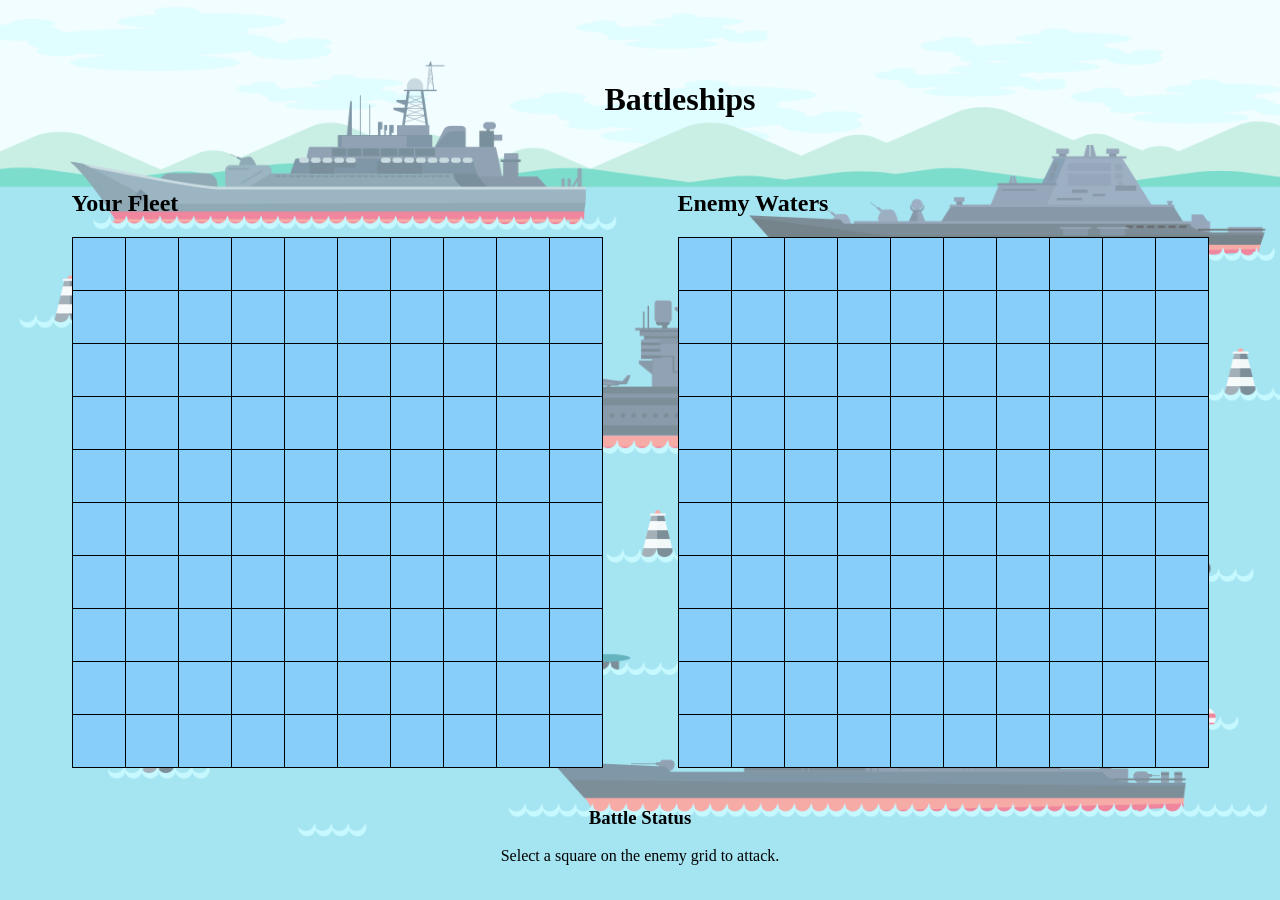
<file: battle.html>
<!DOCTYPE html>
<html lang="en">
<head>
    <meta charset="UTF-8">
    <meta name="viewport" content="width=device-width, initial-scale=1.0">
    <title>Battle | Battleships</title>

    <link rel="stylesheet" href="assets/css/style.css">
</head>

<body class="battle-page">

    <header>
         <h1>Battleships</h1>
    </header>

    <main>

         

        <section id="battle-container">

            <div class="board-container">

                <h2>Your Fleet</h2>

                <table id="player-board">
                    <tbody>

                        <tr>
                            <td data-row="0" data-col="0"></td>
                            <td data-row="0" data-col="1"></td>
                            <td data-row="0" data-col="2"></td>
                            <td data-row="0" data-col="3"></td>
                            <td data-row="0" data-col="4"></td>
                            <td data-row="0" data-col="5"></td>
                            <td data-row="0" data-col="6"></td>
                            <td data-row="0" data-col="7"></td>
                            <td data-row="0" data-col="8"></td>
                            <td data-row="0" data-col="9"></td>
                        </tr>

                         
                        <tr>
                            <td data-row="1" data-col="0"></td>
                            <td data-row="1" data-col="1"></td>
                            <td data-row="1" data-col="2"></td>
                            <td data-row="1" data-col="3"></td>
                            <td data-row="1" data-col="4"></td>
                            <td data-row="1" data-col="5"></td>
                            <td data-row="1" data-col="6"></td>
                            <td data-row="1" data-col="7"></td>
                            <td data-row="1" data-col="8"></td>
                            <td data-row="1" data-col="9"></td>
                        </tr>

                        <tr>
                            <td data-row="2" data-col="0"></td>
                            <td data-row="2" data-col="1"></td>
                            <td data-row="2" data-col="2"></td>
                            <td data-row="2" data-col="3"></td>
                            <td data-row="2" data-col="4"></td>
                            <td data-row="2" data-col="5"></td>
                            <td data-row="2" data-col="6"></td>
                            <td data-row="2" data-col="7"></td>
                            <td data-row="2" data-col="8"></td>
                            <td data-row="2" data-col="9"></td>
                        </tr>

                        <tr>
                            <td data-row="3" data-col="0"></td>
                            <td data-row="3" data-col="1"></td>
                            <td data-row="3" data-col="2"></td>
                            <td data-row="3" data-col="3"></td>
                            <td data-row="3" data-col="4"></td>
                            <td data-row="3" data-col="5"></td>
                            <td data-row="3" data-col="6"></td>
                            <td data-row="3" data-col="7"></td>
                            <td data-row="3" data-col="8"></td>
                            <td data-row="3" data-col="9"></td>
                        </tr>

                   
                        <tr>
                            <td data-row="4" data-col="0"></td>
                            <td data-row="4" data-col="1"></td>
                            <td data-row="4" data-col="2"></td>
                            <td data-row="4" data-col="3"></td>
                            <td data-row="4" data-col="4"></td>
                            <td data-row="4" data-col="5"></td>
                            <td data-row="4" data-col="6"></td>
                            <td data-row="4" data-col="7"></td>
                            <td data-row="4" data-col="8"></td>
                            <td data-row="4" data-col="9"></td>
                        </tr>

                        
                        <tr>
                            <td data-row="5" data-col="0"></td>
                            <td data-row="5" data-col="1"></td>
                            <td data-row="5" data-col="2"></td>
                            <td data-row="5" data-col="3"></td>
                            <td data-row="5" data-col="4"></td>
                            <td data-row="5" data-col="5"></td>
                            <td data-row="5" data-col="6"></td>
                            <td data-row="5" data-col="7"></td>
                            <td data-row="5" data-col="8"></td>
                            <td data-row="5" data-col="9"></td>
                        </tr>

                       
                        <tr>
                            <td data-row="6" data-col="0"></td>
                            <td data-row="6" data-col="1"></td>
                            <td data-row="6" data-col="2"></td>
                            <td data-row="6" data-col="3"></td>
                            <td data-row="6" data-col="4"></td>
                            <td data-row="6" data-col="5"></td>
                            <td data-row="6" data-col="6"></td>
                            <td data-row="6" data-col="7"></td>
                            <td data-row="6" data-col="8"></td>
                            <td data-row="6" data-col="9"></td>
                        </tr>

                     
                        <tr>
                            <td data-row="7" data-col="0"></td>
                            <td data-row="7" data-col="1"></td>
                            <td data-row="7" data-col="2"></td>
                            <td data-row="7" data-col="3"></td>
                            <td data-row="7" data-col="4"></td>
                            <td data-row="7" data-col="5"></td>
                            <td data-row="7" data-col="6"></td>
                            <td data-row="7" data-col="7"></td>
                            <td data-row="7" data-col="8"></td>
                            <td data-row="7" data-col="9"></td>
                        </tr>

                        <tr>
                            <td data-row="8" data-col="0"></td>
                            <td data-row="8" data-col="1"></td>
                            <td data-row="8" data-col="2"></td>
                            <td data-row="8" data-col="3"></td>
                            <td data-row="8" data-col="4"></td>
                            <td data-row="8" data-col="5"></td>
                            <td data-row="8" data-col="6"></td>
                            <td data-row="8" data-col="7"></td>
                            <td data-row="8" data-col="8"></td>
                            <td data-row="8" data-col="9"></td>
                        </tr>

                       
                        <tr>
                            <td data-row="9" data-col="0"></td>
                            <td data-row="9" data-col="1"></td>
                            <td data-row="9" data-col="2"></td>
                            <td data-row="9" data-col="3"></td>
                            <td data-row="9" data-col="4"></td>
                            <td data-row="9" data-col="5"></td>
                            <td data-row="9" data-col="6"></td>
                            <td data-row="9" data-col="7"></td>
                            <td data-row="9" data-col="8"></td>
                            <td data-row="9" data-col="9"></td>
                        </tr>


                    </tbody>
                </table>

            </div>

            <div class="board-container">

                <h2>Enemy Waters</h2>

                <table id="enemy-board">
                    <tbody>

                        <tr>
                            <td data-row="0" data-col="0"></td>
                            <td data-row="0" data-col="1"></td>
                            <td data-row="0" data-col="2"></td>
                            <td data-row="0" data-col="3"></td>
                            <td data-row="0" data-col="4"></td>
                            <td data-row="0" data-col="5"></td>
                            <td data-row="0" data-col="6"></td>
                            <td data-row="0" data-col="7"></td>
                            <td data-row="0" data-col="8"></td>
                            <td data-row="0" data-col="9"></td>
                        </tr>

                        <tr>
                            <td data-row="1" data-col="0"></td>
                            <td data-row="1" data-col="1"></td>
                            <td data-row="1" data-col="2"></td>
                            <td data-row="1" data-col="3"></td>
                            <td data-row="1" data-col="4"></td>
                            <td data-row="1" data-col="5"></td>
                            <td data-row="1" data-col="6"></td>
                            <td data-row="1" data-col="7"></td>
                            <td data-row="1" data-col="8"></td>
                            <td data-row="1" data-col="9"></td>
                        </tr>

                          <tr>
                            <td data-row="2" data-col="0"></td>
                            <td data-row="2" data-col="1"></td>
                            <td data-row="2" data-col="2"></td>
                            <td data-row="2" data-col="3"></td>
                            <td data-row="2" data-col="4"></td>
                            <td data-row="2" data-col="5"></td>
                            <td data-row="2" data-col="6"></td>
                            <td data-row="2" data-col="7"></td>
                            <td data-row="2" data-col="8"></td>
                            <td data-row="2" data-col="9"></td>
                        </tr>

                        <tr>
                            <td data-row="3" data-col="0"></td>
                            <td data-row="3" data-col="1"></td>
                            <td data-row="3" data-col="2"></td>
                            <td data-row="3" data-col="3"></td>
                            <td data-row="3" data-col="4"></td>
                            <td data-row="3" data-col="5"></td>
                            <td data-row="3" data-col="6"></td>
                            <td data-row="3" data-col="7"></td>
                            <td data-row="3" data-col="8"></td>
                            <td data-row="3" data-col="9"></td>
                        </tr>

                   
                        <tr>
                            <td data-row="4" data-col="0"></td>
                            <td data-row="4" data-col="1"></td>
                            <td data-row="4" data-col="2"></td>
                            <td data-row="4" data-col="3"></td>
                            <td data-row="4" data-col="4"></td>
                            <td data-row="4" data-col="5"></td>
                            <td data-row="4" data-col="6"></td>
                            <td data-row="4" data-col="7"></td>
                            <td data-row="4" data-col="8"></td>
                            <td data-row="4" data-col="9"></td>
                        </tr>

                        
                        <tr>
                            <td data-row="5" data-col="0"></td>
                            <td data-row="5" data-col="1"></td>
                            <td data-row="5" data-col="2"></td>
                            <td data-row="5" data-col="3"></td>
                            <td data-row="5" data-col="4"></td>
                            <td data-row="5" data-col="5"></td>
                            <td data-row="5" data-col="6"></td>
                            <td data-row="5" data-col="7"></td>
                            <td data-row="5" data-col="8"></td>
                            <td data-row="5" data-col="9"></td>
                        </tr>

                       
                        <tr>
                            <td data-row="6" data-col="0"></td>
                            <td data-row="6" data-col="1"></td>
                            <td data-row="6" data-col="2"></td>
                            <td data-row="6" data-col="3"></td>
                            <td data-row="6" data-col="4"></td>
                            <td data-row="6" data-col="5"></td>
                            <td data-row="6" data-col="6"></td>
                            <td data-row="6" data-col="7"></td>
                            <td data-row="6" data-col="8"></td>
                            <td data-row="6" data-col="9"></td>
                        </tr>

                     
                        <tr>
                            <td data-row="7" data-col="0"></td>
                            <td data-row="7" data-col="1"></td>
                            <td data-row="7" data-col="2"></td>
                            <td data-row="7" data-col="3"></td>
                            <td data-row="7" data-col="4"></td>
                            <td data-row="7" data-col="5"></td>
                            <td data-row="7" data-col="6"></td>
                            <td data-row="7" data-col="7"></td>
                            <td data-row="7" data-col="8"></td>
                            <td data-row="7" data-col="9"></td>
                        </tr>

                       <tr>
                            <td data-row="8" data-col="0"></td>
                            <td data-row="8" data-col="1"></td>
                            <td data-row="8" data-col="2"></td>
                            <td data-row="8" data-col="3"></td>
                            <td data-row="8" data-col="4"></td>
                            <td data-row="8" data-col="5"></td>
                            <td data-row="8" data-col="6"></td>
                            <td data-row="8" data-col="7"></td>
                            <td data-row="8" data-col="8"></td>
                            <td data-row="8" data-col="9"></td>
                        </tr>

                       
                        <tr>
                            <td data-row="9" data-col="0"></td>
                            <td data-row="9" data-col="1"></td>
                            <td data-row="9" data-col="2"></td>
                            <td data-row="9" data-col="3"></td>
                            <td data-row="9" data-col="4"></td>
                            <td data-row="9" data-col="5"></td>
                            <td data-row="9" data-col="6"></td>
                            <td data-row="9" data-col="7"></td>
                            <td data-row="9" data-col="8"></td>
                            <td data-row="9" data-col="9"></td>
                        </tr>

                        

                    </tbody>
                </table>

            </div>

        </section>

        <section id="game-info">

            <h3>Battle Status</h3>

            <p id="status-message">
                Select a square on the enemy grid to attack.
            </p>

        </section>

    </main>

    <script src="assets/js/battle.js"></script>

</body>
</html>
</file>
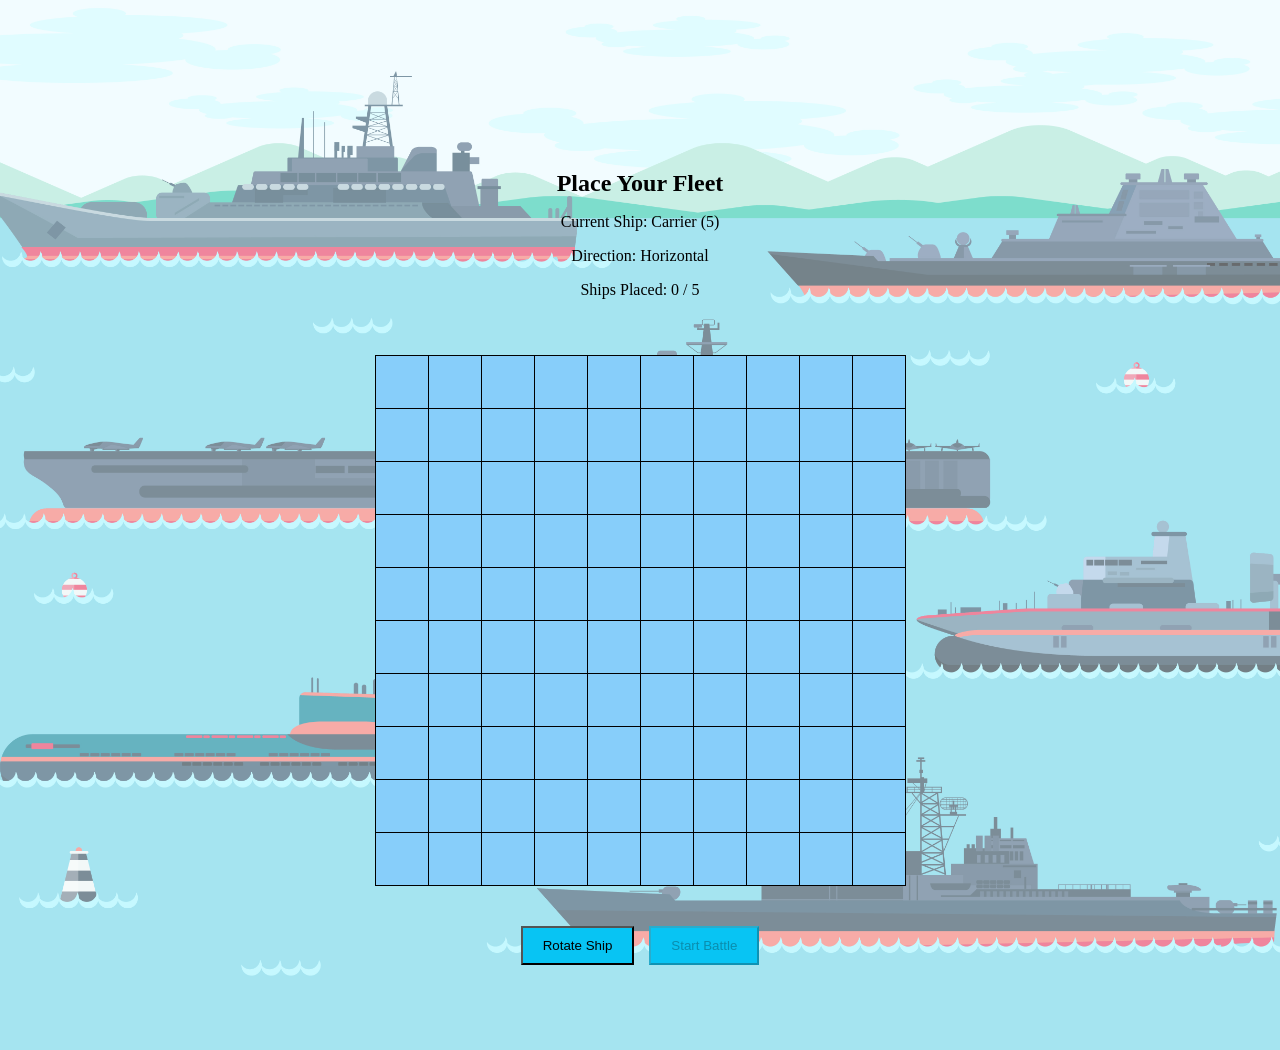
<file: placement.html>
<!DOCTYPE html>
<html lang="en">
<head>
    <meta charset="UTF-8">
    <meta name="viewport" content="width=device-width, initial-scale=1.0">
    <title>Place Your Fleet</title>
    <link rel="stylesheet" href="assets/css/style.css">
</head>

<body class="placement-page">

    <header>
    </header>

    <main>

        <section id="placement-container">

            <div class="placement-info">
                <h2>Place Your Fleet</h2>

                <p>
                    Current Ship:
                    <span id="current-ship">Carrier (5)</span>
                </p>

                <p>
                    Direction:
                    <span id="direction">Horizontal</span>
                </p>

                <p>
                    Ships Placed:
                    <span id="ship-count">0 / 5</span>
                </p>
            </div>

            <div class="board-container">

                <table id="player-board">

                    <tbody>

                        <!-- Row 1 -->
                        <tr>
                            <td data-row="0" data-col="0"></td>
                            <td data-row="0" data-col="1"></td>
                            <td data-row="0" data-col="2"></td>
                            <td data-row="0" data-col="3"></td>
                            <td data-row="0" data-col="4"></td>
                            <td data-row="0" data-col="5"></td>
                            <td data-row="0" data-col="6"></td>
                            <td data-row="0" data-col="7"></td>
                            <td data-row="0" data-col="8"></td>
                            <td data-row="0" data-col="9"></td>
                        </tr>

                        <!-- Row 2 -->
                        <tr>
                            <td data-row="1" data-col="0"></td>
                            <td data-row="1" data-col="1"></td>
                            <td data-row="1" data-col="2"></td>
                            <td data-row="1" data-col="3"></td>
                            <td data-row="1" data-col="4"></td>
                            <td data-row="1" data-col="5"></td>
                            <td data-row="1" data-col="6"></td>
                            <td data-row="1" data-col="7"></td>
                            <td data-row="1" data-col="8"></td>
                            <td data-row="1" data-col="9"></td>
                        </tr>

                        <!-- Row 3 -->
                        <tr>
                            <td data-row="2" data-col="0"></td>
                            <td data-row="2" data-col="1"></td>
                            <td data-row="2" data-col="2"></td>
                            <td data-row="2" data-col="3"></td>
                            <td data-row="2" data-col="4"></td>
                            <td data-row="2" data-col="5"></td>
                            <td data-row="2" data-col="6"></td>
                            <td data-row="2" data-col="7"></td>
                            <td data-row="2" data-col="8"></td>
                            <td data-row="2" data-col="9"></td>
                        </tr>

                        <!-- Row 4 -->
                        <tr>
                            <td data-row="3" data-col="0"></td>
                            <td data-row="3" data-col="1"></td>
                            <td data-row="3" data-col="2"></td>
                            <td data-row="3" data-col="3"></td>
                            <td data-row="3" data-col="4"></td>
                            <td data-row="3" data-col="5"></td>
                            <td data-row="3" data-col="6"></td>
                            <td data-row="3" data-col="7"></td>
                            <td data-row="3" data-col="8"></td>
                            <td data-row="3" data-col="9"></td>
                        </tr>

                        <!-- Row 5 -->
                        <tr>
                            <td data-row="4" data-col="0"></td>
                            <td data-row="4" data-col="1"></td>
                            <td data-row="4" data-col="2"></td>
                            <td data-row="4" data-col="3"></td>
                            <td data-row="4" data-col="4"></td>
                            <td data-row="4" data-col="5"></td>
                            <td data-row="4" data-col="6"></td>
                            <td data-row="4" data-col="7"></td>
                            <td data-row="4" data-col="8"></td>
                            <td data-row="4" data-col="9"></td>
                        </tr>

                        <!-- Row 6 -->
                        <tr>
                            <td data-row="5" data-col="0"></td>
                            <td data-row="5" data-col="1"></td>
                            <td data-row="5" data-col="2"></td>
                            <td data-row="5" data-col="3"></td>
                            <td data-row="5" data-col="4"></td>
                            <td data-row="5" data-col="5"></td>
                            <td data-row="5" data-col="6"></td>
                            <td data-row="5" data-col="7"></td>
                            <td data-row="5" data-col="8"></td>
                            <td data-row="5" data-col="9"></td>
                        </tr>

                        <!-- Row 7 -->
                        <tr>
                            <td data-row="6" data-col="0"></td>
                            <td data-row="6" data-col="1"></td>
                            <td data-row="6" data-col="2"></td>
                            <td data-row="6" data-col="3"></td>
                            <td data-row="6" data-col="4"></td>
                            <td data-row="6" data-col="5"></td>
                            <td data-row="6" data-col="6"></td>
                            <td data-row="6" data-col="7"></td>
                            <td data-row="6" data-col="8"></td>
                            <td data-row="6" data-col="9"></td>
                        </tr>

                        <!-- Row 8 -->
                        <tr>
                            <td data-row="7" data-col="0"></td>
                            <td data-row="7" data-col="1"></td>
                            <td data-row="7" data-col="2"></td>
                            <td data-row="7" data-col="3"></td>
                            <td data-row="7" data-col="4"></td>
                            <td data-row="7" data-col="5"></td>
                            <td data-row="7" data-col="6"></td>
                            <td data-row="7" data-col="7"></td>
                            <td data-row="7" data-col="8"></td>
                            <td data-row="7" data-col="9"></td>
                        </tr>

                        <!-- Row 9 -->
                        <tr>
                            <td data-row="8" data-col="0"></td>
                            <td data-row="8" data-col="1"></td>
                            <td data-row="8" data-col="2"></td>
                            <td data-row="8" data-col="3"></td>
                            <td data-row="8" data-col="4"></td>
                            <td data-row="8" data-col="5"></td>
                            <td data-row="8" data-col="6"></td>
                            <td data-row="8" data-col="7"></td>
                            <td data-row="8" data-col="8"></td>
                            <td data-row="8" data-col="9"></td>
                        </tr>

                        <!-- Row 10 -->
                        <tr>
                            <td data-row="9" data-col="0"></td>
                            <td data-row="9" data-col="1"></td>
                            <td data-row="9" data-col="2"></td>
                            <td data-row="9" data-col="3"></td>
                            <td data-row="9" data-col="4"></td>
                            <td data-row="9" data-col="5"></td>
                            <td data-row="9" data-col="6"></td>
                            <td data-row="9" data-col="7"></td>
                            <td data-row="9" data-col="8"></td>
                            <td data-row="9" data-col="9"></td>
                        </tr>

                    </tbody>

                </table>

            </div>

            <div class="placement-controls">

                <button id="rotate-btn">Rotate Ship</button>

               <button id="start-btn" disabled>Start Battle</button>
            </div>

        </section>

    </main>
<script src="assets/js/script.js"></script>
</body>
</html>
</file>
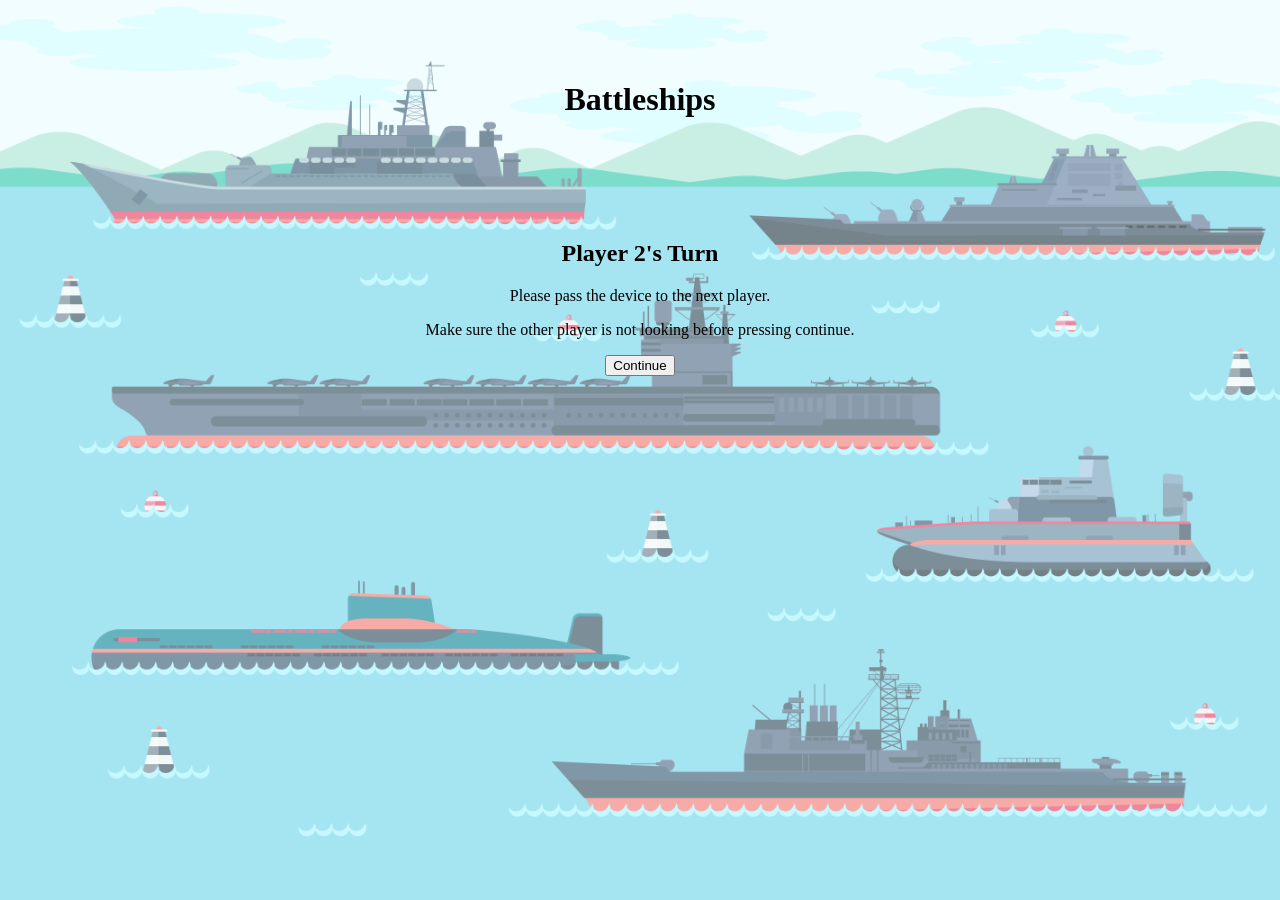
<file: swap.html>
<!DOCTYPE html>
<html lang="en">
<head>
    <meta charset="UTF-8">
    <meta name="viewport" content="width=device-width, initial-scale=1.0">
    <title>Swap Player</title>

    <link rel="stylesheet" href="assets/css/style.css">
</head>

<body class="home-page">

    <header>
        <h1>Battleships</h1>
    </header>

    <main id="main-menu">

        <div class="menu-content">

            <h2 id="swap-title"></h2>

            <p>
                Please pass the device to the next player.
            </p>

            <p>
                Make sure the other player is not looking before pressing continue.
            </p>

            <button id="continue-btn">
                Continue
            </button>

        </div>

    </main>

    <script src="assets/js/swap.js"></script>

</body>
</html>
</file>
<file: assets/css/style.css>
body {
  margin: 0;
  min-height: 100vh;
}

header {
  padding: 40px;
  text-align: center;
  position: absolute;
  width: 100%;
  top: 0;
}

#main-menu {
  padding-top: 20vh;
  height: 80vh;
  position: absolute;
}

.menu-content {
  text-align: center;
  padding: 40px;
}

.menu-buttons {
  display: flex;
  flex-direction: column;
  gap: 15px;

  margin-top: 20px;
}

footer{
  bottom: 0;
  position: absolute;
}

.home-page {
  display: flex;
  justify-content: center;
  align-items: center;

  background-image: url("../images/title_screen.jpg");
  background-size: cover;
  background-position: center;
  background-color: rgba(255, 255, 255, 0.4);
  background-blend-mode: lighten;
}

.placement-page {
    background-image: url("../images/title_screen.jpg");
    background-size: cover;
    background-position: center;
    background-color: rgba(255, 255, 255, 0.4);
    background-blend-mode: lighten;
}

#placement-container {
    padding-top: 150px;
    min-height: 100vh;

    display: flex;
    flex-direction: column;
    align-items: center;
}

.placement-info {
    text-align: center;
    margin-bottom: 20px;
}

.placement-info h2 {
    margin-bottom: 10px;
}

.board-container {
    margin: 20px 0;
}

#player-board, #enemy-board {
    border-collapse: collapse;
}

#player-board td, #enemy-board td {
    width: 50px;
    height: 50px;
    border: 1px solid black;
    background-color: lightskyblue;;
    cursor: pointer;
}

#player-board td:hover, #enemy-board td:hover {
    background-color: rgba(135, 206, 250, 0.9);
}

.placement-controls {
    display: flex;
    gap: 15px;
    margin-top: 20px;
}

.placement-controls button {
    padding: 10px 20px;
    cursor: pointer;
    background-color: #08c4f3; 
}

.menu-buttons button {
    padding: 10px 20px;
    cursor: pointer;
    background-color: #08c4f3; 
}

#player-board td.ship, #enemy-board td.ship {
    background-color: gray;
}
#player-board td.hit, #enemy-board td.hit {
    background-color: red;
}

#player-board td.miss, #enemy-board td.miss {
    background-color: white;
}

.battle-page {
    background-image: url("../images/title_screen.jpg");
    background-size: cover;
    background-position: center;
    background-color: rgba(255, 255, 255, 0.4);
    background-blend-mode: lighten; 
  
}

 header {
    text-align: center;
    margin: 20px 0;
}



#battle-container {
    padding-top: 150px;
    display: flex;
    justify-content: center;
    gap: 50px;
}

#game-info {
    text-align: center;
    margin-bottom: 20px;
}


@media screen and (max-width: 576px) {

    header h1 {
        font-size: 2rem;
    }

    .main-menu-content h2 {
        font-size: 1.8rem;
    }

    .main-menu-content p {
        font-size: 1rem;
        padding: 0 1rem;
    }

    .menu-buttons {
        width: 90%;
        margin: 0 auto;
    }

    .menu-buttons .btn {
        width: 100%;
        margin-bottom: 1rem;
    }

    #main-menu {
        padding: 2rem 1rem;
        text-align: center;
    }

    #placement-section {
        padding-top: 120px;
    }

    #player-board td {
        width: 28px;
        height: 28px;
    }

    .controls {
        flex-direction: column;
        width: 90%;
    }

    .controls button {
        width: 100%;
    }

    #battle-container {
    flex-direction: column;
    align-items: center;
    padding-top: 120px;
}

#player-board td,
#enemy-board td {
    width: 28px;
    height: 28px;
}

}




@media screen and (min-width: 577px) and (max-width: 1024px) {

    header h1 {
        font-size: 3rem;
    }

    .main-menu-content h2 {
        font-size: 2.5rem;
    }

    .menu-buttons {
        width: 70%;
        margin: 0 auto;
    }

    .menu-buttons .btn {
        width: 100%;
        margin-bottom: 1rem;
    }

      #player-board td {
        width: 40px;
        height: 40px;
    }

    #battle-container {
    gap: 25px;
}

#player-board td,
#enemy-board td {
    width: 40px;
    height: 40px;
}
}


@media screen and (min-width: 1025px) {

    .menu-buttons {
        width: 400px;
        margin: 0 auto;
    }

    .menu-buttons .btn {
        width: 100%;
        margin-bottom: 1rem;
    }

    #battle-container {
    gap: 75px;
}
}
</file>
